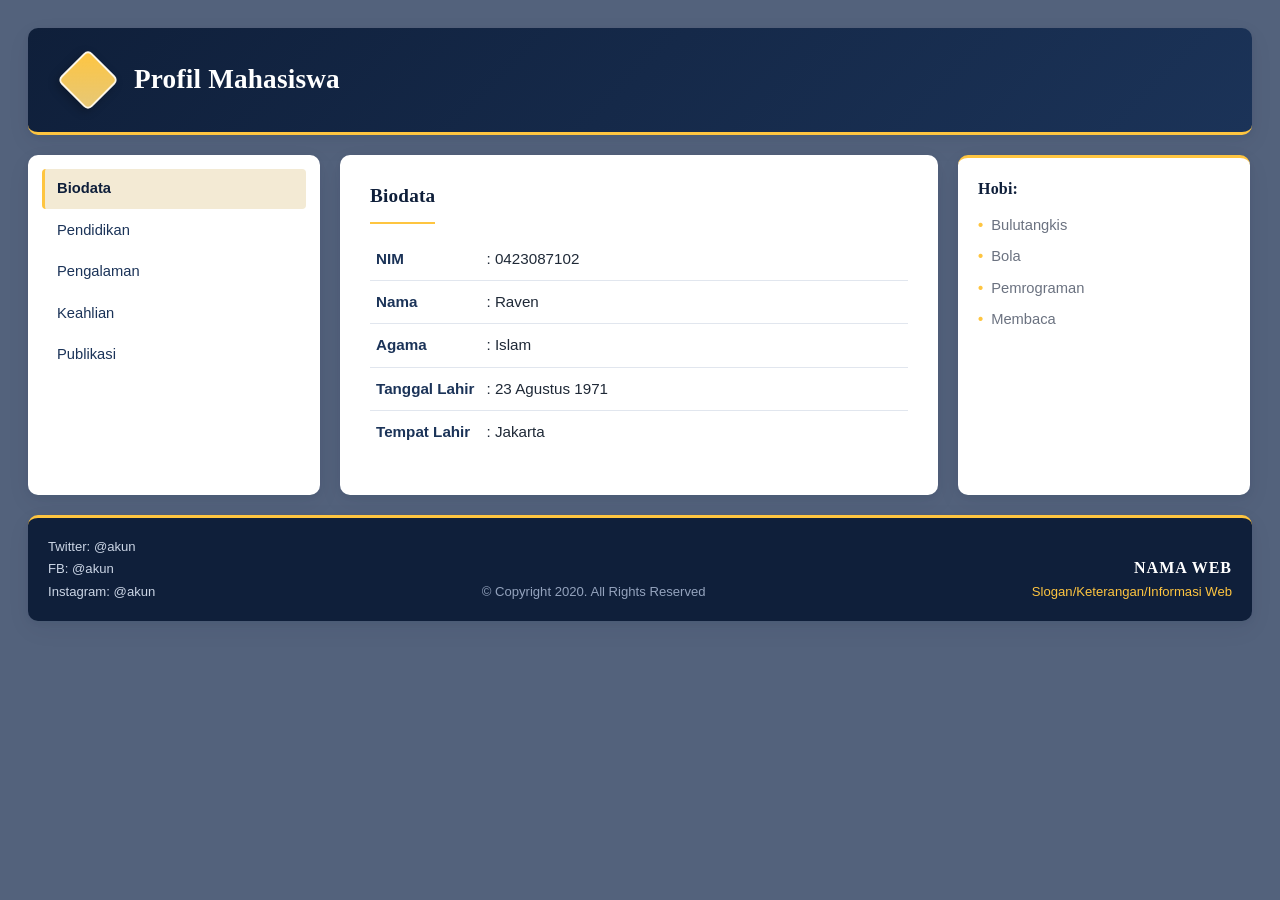
<file: index.html>
<!DOCTYPE html>
<html lang="id">
<head>
  <meta charset="UTF-8">
  <meta name="viewport" content="width=device-width, initial-scale=1.0">
  <title>Profil Mahasiswa</title>
  <link rel="stylesheet" href="style.css">
</head>
<body>
  <div class="wrapper">

    <header>
      <div class="logo" aria-hidden="true"></div>
      <h1>Profil Mahasiswa</h1>
    </header>

    <nav>
      <ul>
        <li><a href="#biodata" class="aktif" data-target="biodata">Biodata</a></li>
        <li><a href="#pendidikan" data-target="pendidikan">Pendidikan</a></li>
        <li><a href="#pengalaman" data-target="pengalaman">Pengalaman</a></li>
        <li><a href="#keahlian" data-target="keahlian">Keahlian</a></li>
        <li><a href="#publikasi" data-target="publikasi">Publikasi</a></li>
      </ul>
    </nav>

    <section id="konten">

      <article id="biodata" class="panel tampil">
        <h2>Biodata</h2>
        <table>
          <tr><th>NIM</th><td>: 0423087102</td></tr>
          <tr><th>Nama</th><td>: Raven</td></tr>
          <tr><th>Agama</th><td>: Islam</td></tr>
          <tr><th>Tanggal Lahir</th><td>: 23 Agustus 1971</td></tr>
          <tr><th>Tempat Lahir</th><td>: Jakarta</td></tr>
        </table>
      </article>

      <article id="pendidikan" class="panel">
        <h2>Pendidikan</h2>
        <ul>
          <li>SD Negeri 01 Jakarta (1978 - 1984)</li>
          <li>SMP Negeri 05 Jakarta (1984 - 1987)</li>
          <li>SMA Negeri 70 Jakarta (1987 - 1990)</li>
          <li>S1 Teknik Informatika (1990 - 1995)</li>
          <li>S2 Magister Sistem Informasi (2005 - 2007)</li>
        </ul>
      </article>

      <article id="pengalaman" class="panel">
        <h2>Pengalaman</h2>
        <ul>
          <li>Programmer, PT Teknologi Maju (1996 - 2000)</li>
          <li>System Analyst, PT Solusi Digital (2000 - 2006)</li>
          <li>Dosen Teknik Informatika (2007 - sekarang)</li>
        </ul>
      </article>

      <article id="keahlian" class="panel">
        <h2>Keahlian</h2>
        <ul>
          <li>Pemrograman Web (HTML, CSS, PHP, JavaScript)</li>
          <li>Basis Data (MySQL)</li>
          <li>Analisis dan Perancangan Sistem</li>
          <li>Pengembangan Aplikasi VR/XR (Unity)</li>
        </ul>
      </article>

      <article id="publikasi" class="panel">
        <h2>Publikasi</h2>
        <ul>
          <li>Rancang Bangun Sistem Informasi Akademik Berbasis Web (2012)</li>
          <li>Penerapan Responsive Web Design pada Portal Kampus (2016)</li>
          <li>Implementasi Virtual Reality untuk Media Pembelajaran (2020)</li>
        </ul>
      </article>

    </section>

    <aside>
      <h3>Hobi:</h3>
      <ul>
        <li>Bulutangkis</li>
        <li>Bola</li>
        <li>Pemrograman</li>
        <li>Membaca</li>
      </ul>
    </aside>

    <footer>
      <div class="sosmed">
        <p>Twitter: @akun</p>
        <p>FB: @akun</p>
        <p>Instagram: @akun</p>
      </div>
      <p class="copy">&copy; Copyright 2020. All Rights Reserved</p>
      <div class="info">
        <strong>NAMA WEB</strong>
        <p>Slogan/Keterangan/Informasi Web</p>
      </div>
    </footer>

  </div>

  <script>
    // Klik menu nav -> tampilkan konten yang sesuai di area section
    var links  = document.querySelectorAll("nav a");
    var panels = document.querySelectorAll("#konten .panel");

    links.forEach(function (link) {
      link.addEventListener("click", function (e) {
        e.preventDefault();
        var id = this.getAttribute("data-target");

        panels.forEach(function (p) { p.classList.remove("tampil"); });
        links.forEach(function (l) { l.classList.remove("aktif"); });

        document.getElementById(id).classList.add("tampil");
        this.classList.add("aktif");
      });
    });
  </script>
</body>
</html>
</file>
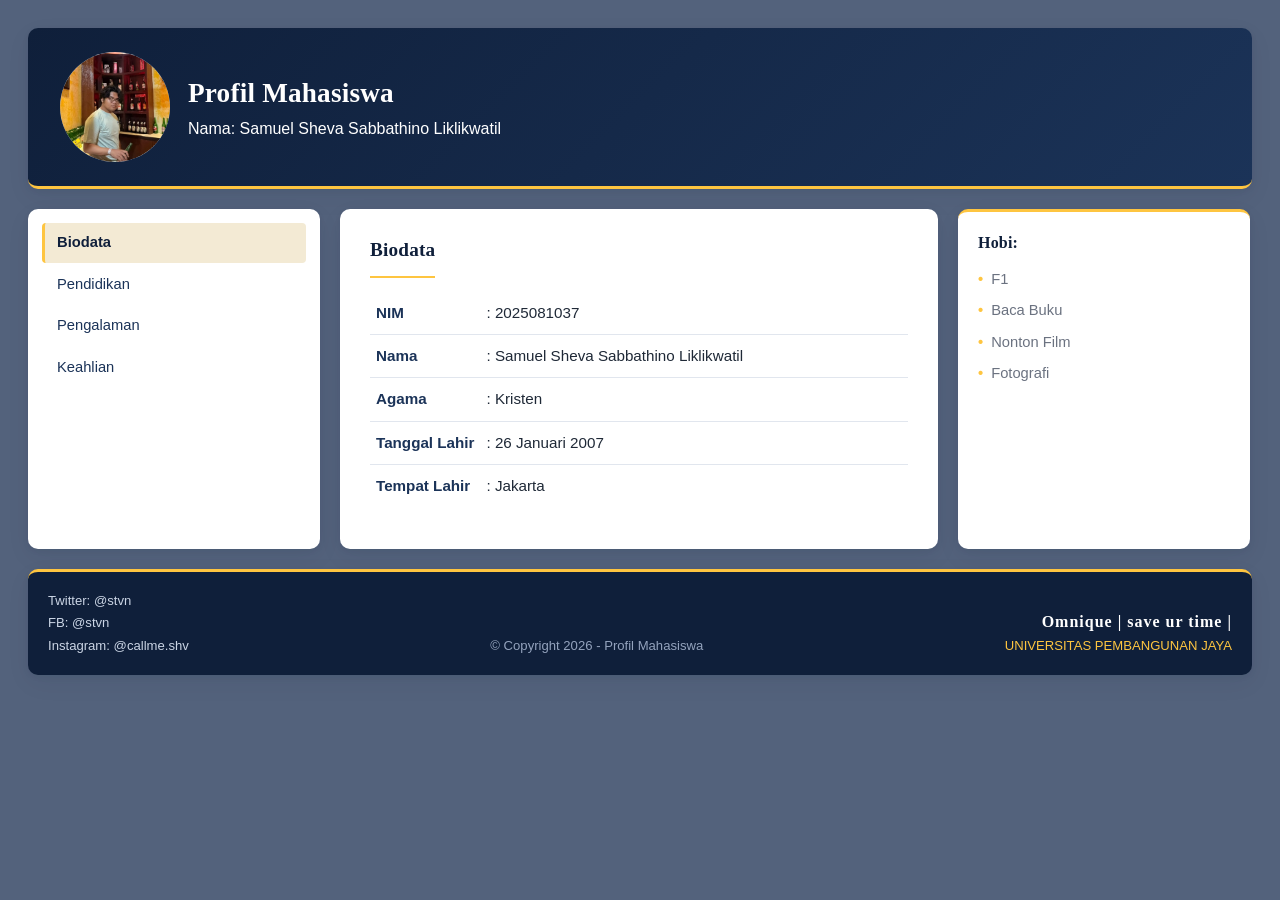
<file: Fldr sam/sam.html>
<!DOCTYPE html>
<html lang="id">
<head>
  <meta charset="UTF-8">
  <meta name="viewport" content="width=device-width, initial-scale=1.0">
  <title>Profil Mahasiswa</title>
  <link rel="stylesheet" href="sam.css">
</head>
<body>
  <div class="wrapper">

    
<header>
    <img src="IMAGE/foto-profil.png"
         alt="Foto profil Samuel"
         class="foto-profil">

    <div>
        <h1>Profil Mahasiswa</h1>
        <p>Nama: Samuel Sheva Sabbathino Liklikwatil</p>
    </div>
</header>


    <nav>
      <ul>
        <li><a href="#biodata" class="aktif" data-target="biodata">Biodata</a></li>
        <li><a href="#pendidikan" data-target="pendidikan">Pendidikan</a></li>
        <li><a href="#pengalaman" data-target="pengalaman">Pengalaman</a></li>
        <li><a href="#keahlian" data-target="keahlian">Keahlian</a></li>
      </ul>
    </nav>

    <section id="konten">

      <article id="biodata" class="panel tampil">
        <h2>Biodata</h2>
        <table>
          <tr><th>NIM</th><td>: 2025081037</td></tr>
          <tr><th>Nama</th><td>: Samuel Sheva Sabbathino Liklikwatil</td></tr>
          <tr><th>Agama</th><td>: Kristen</td></tr>
          <tr><th>Tanggal Lahir</th><td>: 26 Januari 2007</td></tr>
          <tr><th>Tempat Lahir</th><td>: Jakarta</td></tr>
        </table>
      </article>

      <article id="pendidikan" class="panel">
        <h2>Pendidikan</h2>
        <ul>
          <li>SD Taruna Bangsa</li>
          <li>SMP Nusa Indah</li>
          <li>SMA Erenos</li>
          <li>Universitas Pembangunan Jaya</li>
        </ul>
      </article>

      <article id="pengalaman" class="panel">
        <h2>Pengalaman</h2>
        <ul>
          <li>Pengalaman Organisasi & kepanitiaan</li>
          <li>Ketua Pelaksana Kegiatan Ospek</li>
        </ul>
      </article>

      <article id="keahlian" class="panel">
        <h2>Keahlian</h2>
        <ul>
          <li>Keahlian dalam pemrograman web</li>
          <li>Basis Data (MySQL)</li>
          <li>Desain Grafis (Photoshop, Illustrator)</li>
          <li>memimpin tim</li>
        </ul>
      </article>

    </section>

    <aside>
      <h3>Hobi:</h3>
      <ul>
        <li>F1</li>
        <li>Baca Buku</li>
        <li>Nonton Film</li>
        <li>Fotografi</li>
      </ul>
    </aside>

    <footer>
      <div class="sosmed">
        <p>Twitter: @stvn</p>
        <p>FB: @stvn</p>
        <p>Instagram: @callme.shv</p>
      </div>
      <p class="copy">&copy; Copyright 2026 - Profil Mahasiswa</p>
      <div class="info">
        <strong> Omnique | save ur time |</strong>
        <p>UNIVERSITAS PEMBANGUNAN JAYA</p>
      </div>
    </footer>

  </div>

  <script>
    // Klik menu nav -> tampilkan konten yang sesuai di area section
    var links  = document.querySelectorAll("nav a");
    var panels = document.querySelectorAll("#konten .panel");

    links.forEach(function (link) {
      link.addEventListener("click", function (e) {
        e.preventDefault();
        var id = this.getAttribute("data-target");

        panels.forEach(function (p) { p.classList.remove("tampil"); });
        links.forEach(function (l) { l.classList.remove("aktif"); });

        document.getElementById(id).classList.add("tampil");
        this.classList.add("aktif");
      });
    });
  </script>
</body>
</html>
</file>
<file: style.css>
/* =========================================================
   PROFIL MAHASISWA - Tema Profesional (Navy & Gold)
   ========================================================= */

:root {
  --navy-900: #0f1f3a;
  --navy-700: #1b3358;
  --navy-500: #2f5088;
  --gold: #fec540;
  --gold-soft: #f3ead4;
  --bg: #53627c;
  --card: #ffffff;
  --text: #1f2937;
  --muted: #6b7280;
  --line: #e1e6ee;
  --radius: 10px;
  --shadow: 0 2px 6px rgba(15, 31, 58, 0.06), 0 8px 24px rgba(15, 31, 58, 0.06);
}

* {
  box-sizing: border-box;
  margin: 0;
  padding: 0;
}

body {
  font-family: "Segoe UI", "Helvetica Neue", Arial, sans-serif;
  background: var(--bg);
  color: var(--text);
  line-height: 1.6;
  -webkit-font-smoothing: antialiased;
}

h1, h2, h3 {
  font-family: Georgia, "Times New Roman", serif;
  letter-spacing: 0.2px;
}

/* ================= DEFAULT: SMARTPHONE (< 600px) =================
   Semua blok tersusun vertikal, lebar 100% */
.wrapper {
  width: 100%;
  max-width: 1280px;
  margin: 0 auto;
  display: flex;
  flex-wrap: wrap;
  gap: 14px;
  padding: 14px;
}

header, nav, section, aside, footer {
  width: 100%;
  background: var(--card);
  border-radius: var(--radius);
  box-shadow: var(--shadow);
  padding: 18px 20px;
}

/* ---------- Header ---------- */
header {
  display: flex;
  align-items: center;
  gap: 18px;
  background: linear-gradient(135deg, var(--navy-900), var(--navy-700));
  color: #fff;
  border-bottom: 3px solid var(--gold);
}
.logo {
  width: 44px;
  height: 44px;
  margin: 6px;
  flex-shrink: 0;
  background: linear-gradient(135deg, var(--gold), #e6c878);
  border: 2px solid rgba(255, 255, 255, 0.85);
  border-radius: 6px;
  transform: rotate(45deg);
  box-shadow: 0 4px 10px rgba(0, 0, 0, 0.25);
}
header h1 {
  font-size: 1.35rem;
  font-weight: 700;
}

/* ---------- Nav ---------- */
nav {
  max-height: 150px;
  overflow-y: auto;
  padding: 12px 14px;
}
nav ul {
  list-style: none;
}
nav a {
  display: block;
  padding: 8px 12px;
  margin: 2px 0;
  font-size: 0.92rem;
  font-weight: 500;
  color: var(--navy-700);
  text-decoration: none;
  border-left: 3px solid transparent;
  border-radius: 4px;
  transition: background 0.2s, color 0.2s, border-color 0.2s;
}
nav a:hover {
  background: var(--bg);
  color: var(--navy-500);
}
nav a.aktif {
  background: var(--gold-soft);
  color: var(--navy-900);
  font-weight: 600;
  border-left-color: var(--gold);
}

/* ---------- Section (konten utama) ---------- */
section {
  min-height: 200px;
}
.panel {
  display: none;
}
.panel.tampil {
  display: block;
  animation: muncul 0.35s ease;
}
@keyframes muncul {
  from { opacity: 0; transform: translateY(6px); }
  to   { opacity: 1; transform: translateY(0); }
}
.panel h2 {
  font-size: 1.2rem;
  color: var(--navy-900);
  padding-bottom: 10px;
  margin-bottom: 14px;
  border-bottom: 2px solid var(--gold);
  display: inline-block;
}
.panel ul {
  list-style: none;
  font-size: 0.95rem;
}
.panel ul li {
  position: relative;
  padding: 8px 0 8px 22px;
  border-bottom: 1px solid var(--line);
}
.panel ul li:last-child {
  border-bottom: none;
}
.panel ul li::before {
  content: "";
  position: absolute;
  left: 4px;
  top: 17px;
  width: 7px;
  height: 7px;
  background: var(--gold);
  transform: rotate(45deg);
}

/* ---------- Tabel biodata ---------- */
table {
  width: 100%;
  font-size: 0.95rem;
  border-collapse: collapse;
}
th, td {
  padding: 9px 6px;
  border-bottom: 1px solid var(--line);
  vertical-align: top;
}
tr:last-child th,
tr:last-child td {
  border-bottom: none;
}
th {
  text-align: left;
  white-space: nowrap;
  width: 1%;
  color: var(--navy-700);
  font-weight: 600;
}
td {
  color: var(--text);
}

/* ---------- Aside ---------- */
aside {
  max-height: 160px;
  overflow-y: auto;
  border-top: 3px solid var(--gold);
}
aside h3 {
  font-size: 1rem;
  color: var(--navy-900);
  margin-bottom: 8px;
}
aside ul {
  list-style: none;
  font-size: 0.92rem;
}
aside li {
  padding: 4px 0;
  color: var(--muted);
}
aside li::before {
  content: "\2022";
  color: var(--gold);
  font-weight: bold;
  margin-right: 8px;
}

/* ---------- Footer ---------- */
footer {
  display: flex;
  flex-direction: column;
  gap: 14px;
  background: var(--navy-900);
  color: #cbd5e5;
  font-size: 0.82rem;
  border-top: 3px solid var(--gold);
}
footer p {
  line-height: 1.7;
}
footer .copy {
  text-align: center;
  color: #94a3bd;
}
footer .info {
  text-align: right;
}
footer .info strong {
  font-family: Georgia, serif;
  font-size: 1rem;
  color: #fff;
  letter-spacing: 1px;
}
footer .info p {
  color: var(--gold);
}

/* ================= TABLET PORTRAIT (600px - 991px) =================
   Nav horizontal (menu berjajar), semua blok 100% */
@media (min-width: 600px) and (max-width: 991px) {
  .wrapper {
    padding: 20px;
    gap: 16px;
  }
  nav {
    max-height: none;
    overflow: hidden;
    padding: 10px 14px;
  }
  nav ul {
    display: flex;
    flex-wrap: wrap;
    gap: 6px;
  }
  nav a {
    border-left: none;
    border-bottom: 3px solid transparent;
    border-radius: 4px 4px 0 0;
    padding: 8px 16px;
  }
  nav a.aktif {
    border-bottom-color: var(--gold);
  }
  aside {
    max-height: none;
  }
  aside ul {
    display: flex;
    flex-wrap: wrap;
    gap: 6px 20px;
  }
  section {
    min-height: 260px;
  }
  footer {
    flex-direction: row;
    justify-content: space-between;
    align-items: flex-end;
  }
}

/* ================= TABLET LANDSCAPE (992px - 1199px) =================
   Nav 25% | Section 75% ; Aside & Footer 100% */
@media (min-width: 992px) and (max-width: 1199px) {
  .wrapper {
    padding: 22px;
    gap: 18px;
  }
  nav {
    width: calc(25% - 9px);
    max-height: none;
    min-height: 280px;
  }
  section {
    width: calc(75% - 9px);
    min-height: 280px;
  }
  aside {
    max-height: none;
  }
  aside ul {
    display: flex;
    flex-wrap: wrap;
    gap: 6px 20px;
  }
  footer {
    flex-direction: row;
    justify-content: space-between;
    align-items: flex-end;
  }
}

/* ================= DESKTOP (>= 1200px) =================
   Nav 25% | Section 50% | Aside 25% ; Header & Footer 100% */
@media (min-width: 1200px) {
  .wrapper {
    padding: 28px;
    gap: 20px;
  }
  header {
    padding: 24px 32px;
  }
  header h1 {
    font-size: 1.7rem;
  }
  nav {
    width: calc(25% - 14px);
    max-height: none;
    min-height: 340px;
  }
  section {
    width: calc(50% - 14px);
    min-height: 340px;
    padding: 26px 30px;
  }
  aside {
    width: calc(25% - 14px);
    max-height: none;
    min-height: 340px;
  }
  footer {
    flex-direction: row;
    justify-content: space-between;
    align-items: flex-end;
  }
}
</file>
<file: Fldr sam/sam.css>
:root {
  --navy-900: #0f1f3a;
  --navy-700: #1b3358;
  --navy-500: #2f5088;
  --gold: #fec540;
  --gold-soft: #f3ead4;
  --bg: #53627c;
  --card: #ffffff;
  --text: #1f2937;
  --muted: #6b7280;
  --line: #e1e6ee;
  --radius: 10px;
  --shadow: 0 2px 6px rgba(15, 31, 58, 0.06), 0 8px 24px rgba(15, 31, 58, 0.06);
}

* {
  box-sizing: border-box;
  margin: 0;
  padding: 0;
}

body {
  font-family: "Segoe UI", "Helvetica Neue", Arial, sans-serif;
  background: var(--bg);
  color: var(--text);
  line-height: 1.6;
  -webkit-font-smoothing: antialiased;
}

h1, h2, h3 {
  font-family: Georgia, "Times New Roman", serif;
  letter-spacing: 0.2px;
}

/* SMARTPHONE */
.wrapper {
  width: 100%;
  max-width: 1280px;
  margin: 0 auto;
  display: flex;
  flex-wrap: wrap;
  gap: 14px;
  padding: 14px;
}

header, nav, section, aside, footer {
  width: 100%;
  background: var(--card);
  border-radius: var(--radius);
  box-shadow: var(--shadow);
  padding: 18px 20px;
}

/*  Header  */
header {
  display: flex;
  align-items: center;
  gap: 18px;
  background: linear-gradient(135deg, var(--navy-900), var(--navy-700));
  color: #fff;
  border-bottom: 3px solid var(--gold);
}

.foto-profil {
    width: 110px;
    height: 110px;
    object-fit: cover;
    object-position: center;
    border-radius: 50%;
}

header h1 {
  font-size: 1.35rem;
  font-weight: 700;
}

/*  Nav  */
nav {
  max-height: 150px;
  overflow-y: auto;
  padding: 12px 14px;
}
nav ul {
  list-style: none;
}
nav a {
  display: block;
  padding: 8px 12px;
  margin: 2px 0;
  font-size: 0.92rem;
  font-weight: 500;
  color: var(--navy-700);
  text-decoration: none;
  border-left: 3px solid transparent;
  border-radius: 4px;
  transition: background 0.2s, color 0.2s, border-color 0.2s;
}
nav a:hover {
  background: var(--bg);
  color: var(--navy-500);
}
nav a.aktif {
  background: var(--gold-soft);
  color: var(--navy-900);
  font-weight: 600;
  border-left-color: var(--gold);
}

/*  Section */
section {
  min-height: 200px;
}
.panel {
  display: none;
}
.panel.tampil {
  display: block;
  animation: muncul 0.35s ease;
}
@keyframes muncul {
  from { opacity: 0; transform: translateY(6px); }
  to   { opacity: 1; transform: translateY(0); }
}
.panel h2 {
  font-size: 1.2rem;
  color: var(--navy-900);
  padding-bottom: 10px;
  margin-bottom: 14px;
  border-bottom: 2px solid var(--gold);
  display: inline-block;
}
.panel ul {
  list-style: none;
  font-size: 0.95rem;
}
.panel ul li {
  position: relative;
  padding: 8px 0 8px 22px;
  border-bottom: 1px solid var(--line);
}
.panel ul li:last-child {
  border-bottom: none;
}
.panel ul li::before {
  content: "";
  position: absolute;
  left: 4px;
  top: 17px;
  width: 7px;
  height: 7px;
  background: var(--gold);
  transform: rotate(45deg);
}

/*  Tabel biodata  */
table {
  width: 100%;
  font-size: 0.95rem;
  border-collapse: collapse;
}
th, td {
  padding: 9px 6px;
  border-bottom: 1px solid var(--line);
  vertical-align: top;
}
tr:last-child th,
tr:last-child td {
  border-bottom: none;
}
th {
  text-align: left;
  white-space: nowrap;
  width: 1%;
  color: var(--navy-700);
  font-weight: 600;
}
td {
  color: var(--text);
}

/*  Aside  */
aside {
  max-height: 160px;
  overflow-y: auto;
  border-top: 3px solid var(--gold);
}
aside h3 {
  font-size: 1rem;
  color: var(--navy-900);
  margin-bottom: 8px;
}
aside ul {
  list-style: none;
  font-size: 0.92rem;
}
aside li {
  padding: 4px 0;
  color: var(--muted);
}
aside li::before {
  content: "\2022";
  color: var(--gold);
  font-weight: bold;
  margin-right: 8px;
}

/*  Footer  */
footer {
  display: flex;
  flex-direction: column;
  gap: 14px;
  background: var(--navy-900);
  color: #cbd5e5;
  font-size: 0.82rem;
  border-top: 3px solid var(--gold);
}
footer p {
  line-height: 1.7;
}
footer .copy {
  text-align: center;
  color: #94a3bd;
}
footer .info {
  text-align: right;
}
footer .info strong {
  font-family: Georgia, serif;
  font-size: 1rem;
  color: #fff;
  letter-spacing: 1px;
}
footer .info p {
  color: var(--gold);
}

/* TABLET PORTRAIT  */
@media (min-width: 600px) and (max-width: 991px) {
  .wrapper {
    padding: 20px;
    gap: 16px;
  }
  nav {
    max-height: none;
    overflow: hidden;
    padding: 10px 14px;
  }
  nav ul {
    display: flex;
    flex-wrap: wrap;
    gap: 6px;
  }
  nav a {
    border-left: none;
    border-bottom: 3px solid transparent;
    border-radius: 4px 4px 0 0;
    padding: 8px 16px;
  }
  nav a.aktif {
    border-bottom-color: var(--gold);
  }
  aside {
    max-height: none;
  }
  aside ul {
    display: flex;
    flex-wrap: wrap;
    gap: 6px 20px;
  }
  section {
    min-height: 260px;
  }
  footer {
    flex-direction: row;
    justify-content: space-between;
    align-items: flex-end;
  }
}

/*  TABLET LANDSCAPE  */
@media (min-width: 992px) and (max-width: 1199px) {
  .wrapper {
    padding: 22px;
    gap: 18px;
  }
  nav {
    width: calc(25% - 9px);
    max-height: none;
    min-height: 280px;
  }
  section {
    width: calc(75% - 9px);
    min-height: 280px;
  }
  aside {
    max-height: none;
  }
  aside ul {
    display: flex;
    flex-wrap: wrap;
    gap: 6px 20px;
  }
  footer {
    flex-direction: row;
    justify-content: space-between;
    align-items: flex-end;
  }
}

/*  DESKTOP */
@media (min-width: 1200px) {
  .wrapper {
    padding: 28px;
    gap: 20px;
  }
  header {
    padding: 24px 32px;
  }
  header h1 {
    font-size: 1.7rem;
  }
  nav {
    width: calc(25% - 14px);
    max-height: none;
    min-height: 340px;
  }
  section {
    width: calc(50% - 14px);
    min-height: 340px;
    padding: 26px 30px;
  }
  aside {
    width: calc(25% - 14px);
    max-height: none;
    min-height: 340px;
  }
  footer {
    flex-direction: row;
    justify-content: space-between;
    align-items: flex-end;
  }
}
</file>
